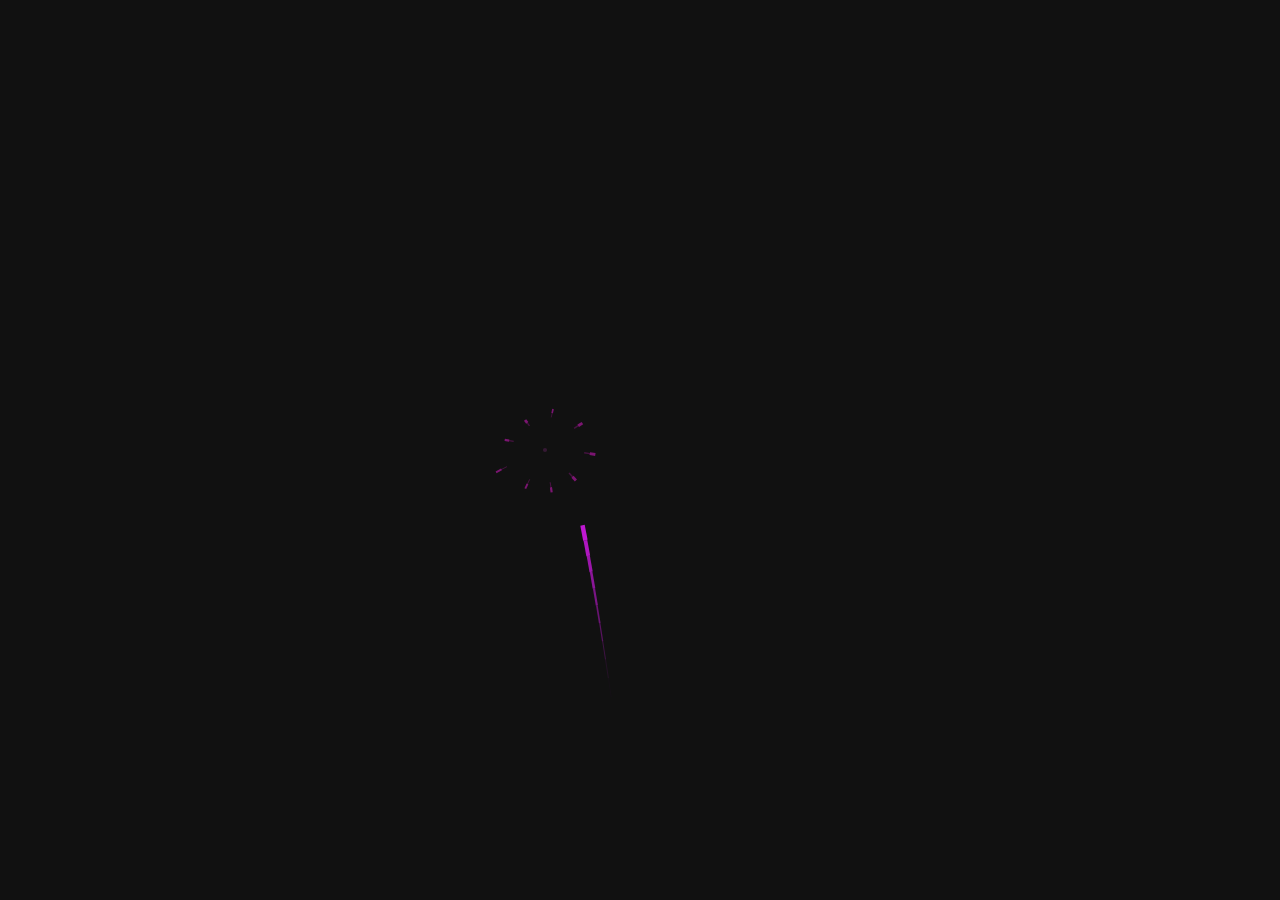
<file: index1.html>
<!DOCTYPE html>
<html lang="en">
<head>
    <meta charset="UTF-8">
    <meta name="viewport" content="width=device-width, initial-scale=1.0">
    <title>Document</title>
    <link rel="stylesheet" href="css/style1.css">
</head>
<body>
    <audio autoplay loop>
        <source src="img/sinhnhat.mp3" type="audio/mpeg">
      </audio>
    <a href="index.html"><canvas id=c></canvas></a>
    <script src="js/main1.js"></script>
</body>
</html>
</file>
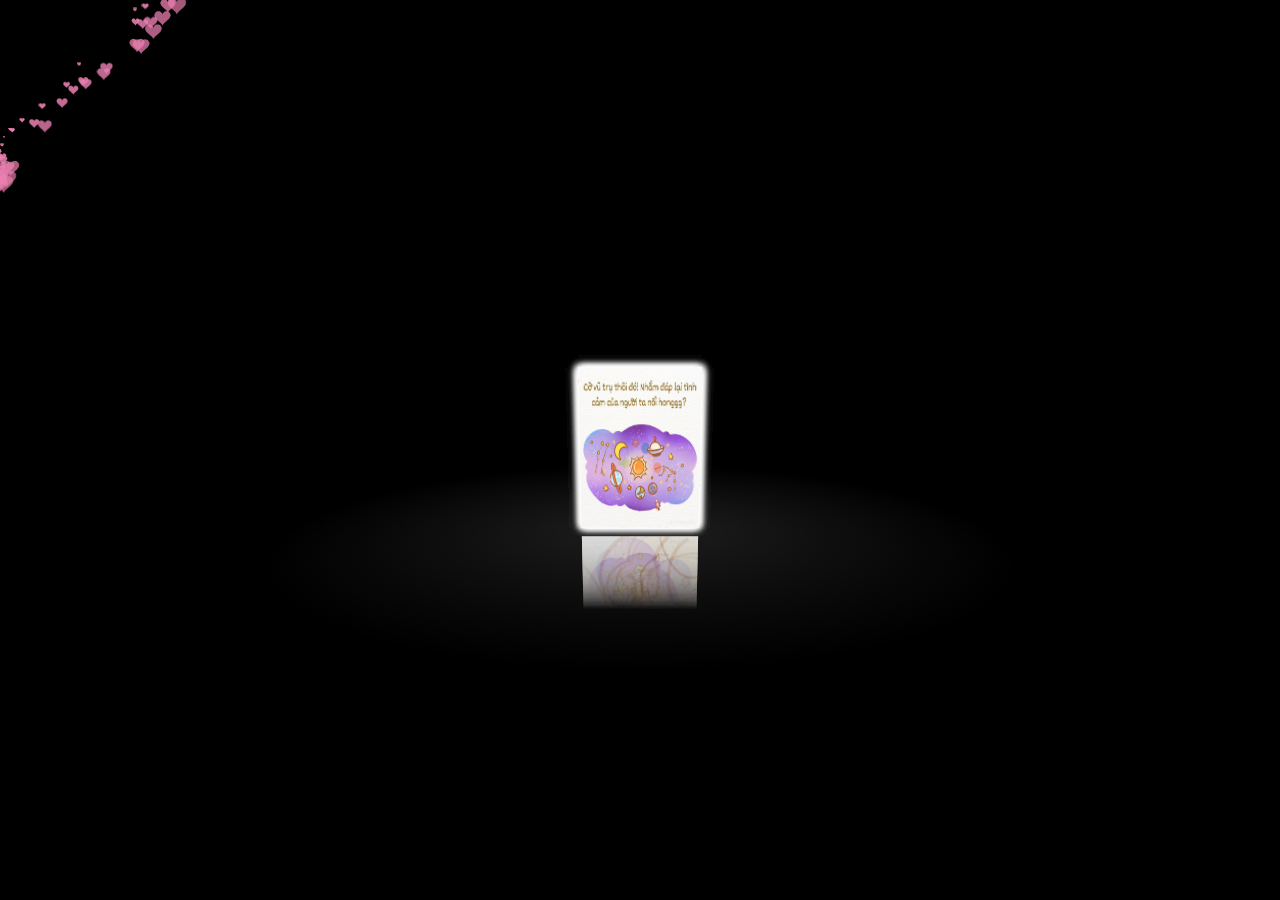
<file: index2.html>
<!DOCTYPE html>
<html lang="en">

<head>
    <meta charset="UTF-8" />
    <meta http-equiv="X-UA-Compatible" content="IE=edge" />
    <meta name="viewport" content="width=device-width, initial-scale=1.0" />
    <title>Document</title>
    <link rel="stylesheet" href="css/style2.css">
</head>

<body>
    <audio autoplay loop>
        <source src="img/teddy.mp3" type="audio/mpeg">
    </audio>
    <a href="index.html"><canvas id="pinkboard"></canvas> </a>
    <div id="drag-container">
        <div id="spin-container">
            <img src="img/13.jpg" alt="" />
            <img src="img/14.jpg" alt="" />
            <img src="img/15.jpg" alt="" />
            <img src="img/16.jpg" alt="" />
            <img src="img/17.jpg" alt="" />
            <img src="img/18.jpg" alt="" />
            <img src="img/19.jpg" alt="" />
        </div>
        <div id="ground"></div>
    </div>
    <script src="js/main2.js"></script>
</body>

</html>
</file>
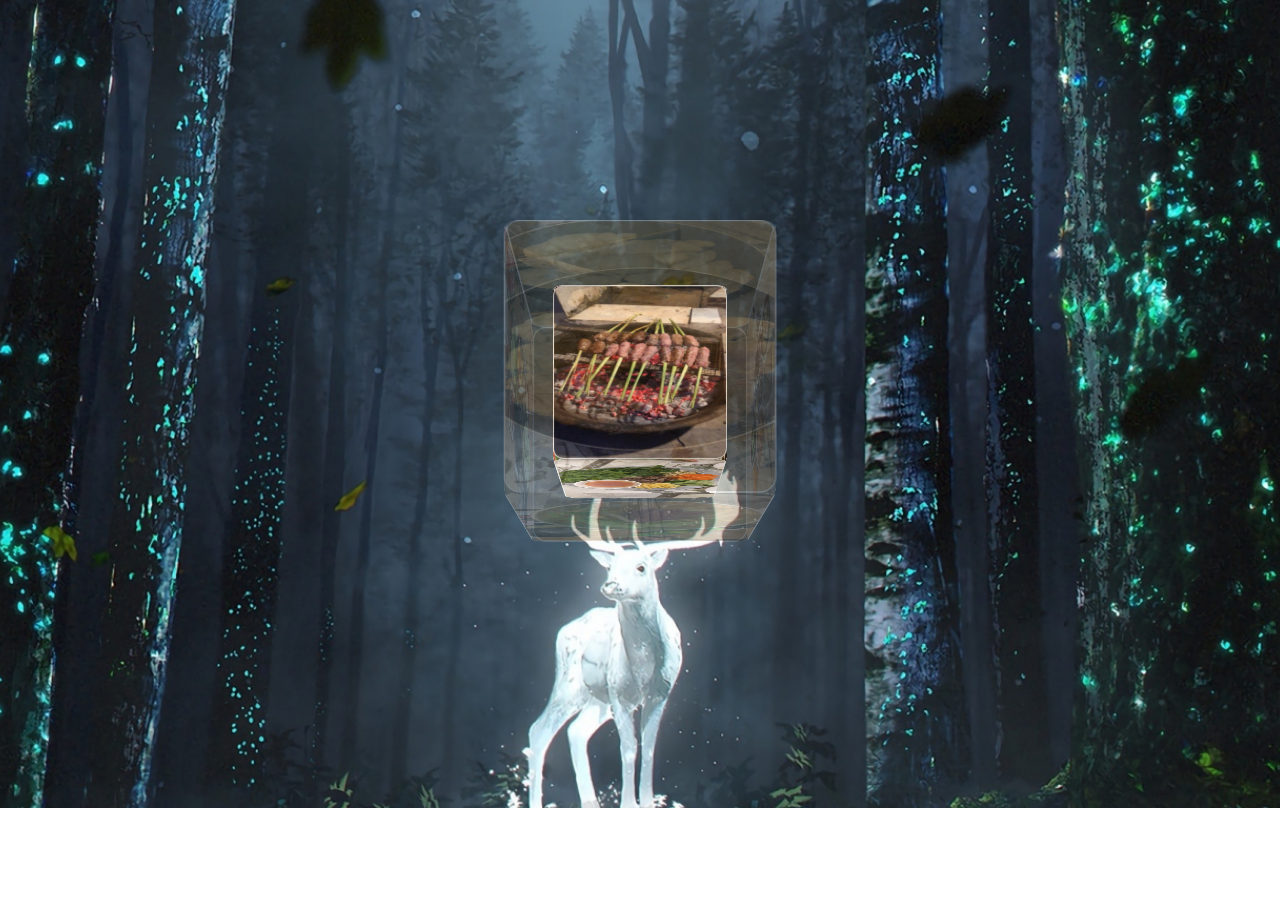
<file: index3.html>
<!DOCTYPE html>
<html lang="vi">

<head>
  <meta http-equiv="Content-Type" content="text/html; charset=utf-8" />
  <title>SlideShow</title>
  <meta http-equiv="X-UA-Compatible" content="IE=edge" />
  <meta name="viewport" content="width=device-width, initial-scale=1.0" />
  <link rel="stylesheet" href="css/style3.css" type="text/css" media="screen" />

</head>

<body onload="timedCount()">
  <audio autoplay loop>
    <source src="img/letgo.mp3" type="audio/mpeg">
  </audio>
  <a href="index.html">
    <div id="container">
      <div id="stage">
        <div id="shape" class="cube backfaces">
          <div class="plane one"></div>
          <div class="plane two"></div>
          <div class="plane three"></div>
          <div class="plane four"></div>
          <div class="plane five"></div>
          <div class="plane six"></div>
          <div class="plane seven"></div>
          <div class="plane eight"></div>
          <div class="plane nine"></div>
          <div class="plane ten"></div>
          <div class="plane eleven"></div>
          <div class="plane twelve"></div>
        </div>
      </div>
    </div>
  </a>
  <script src="js/main3.js"></script>
</body>

</html>
</file>
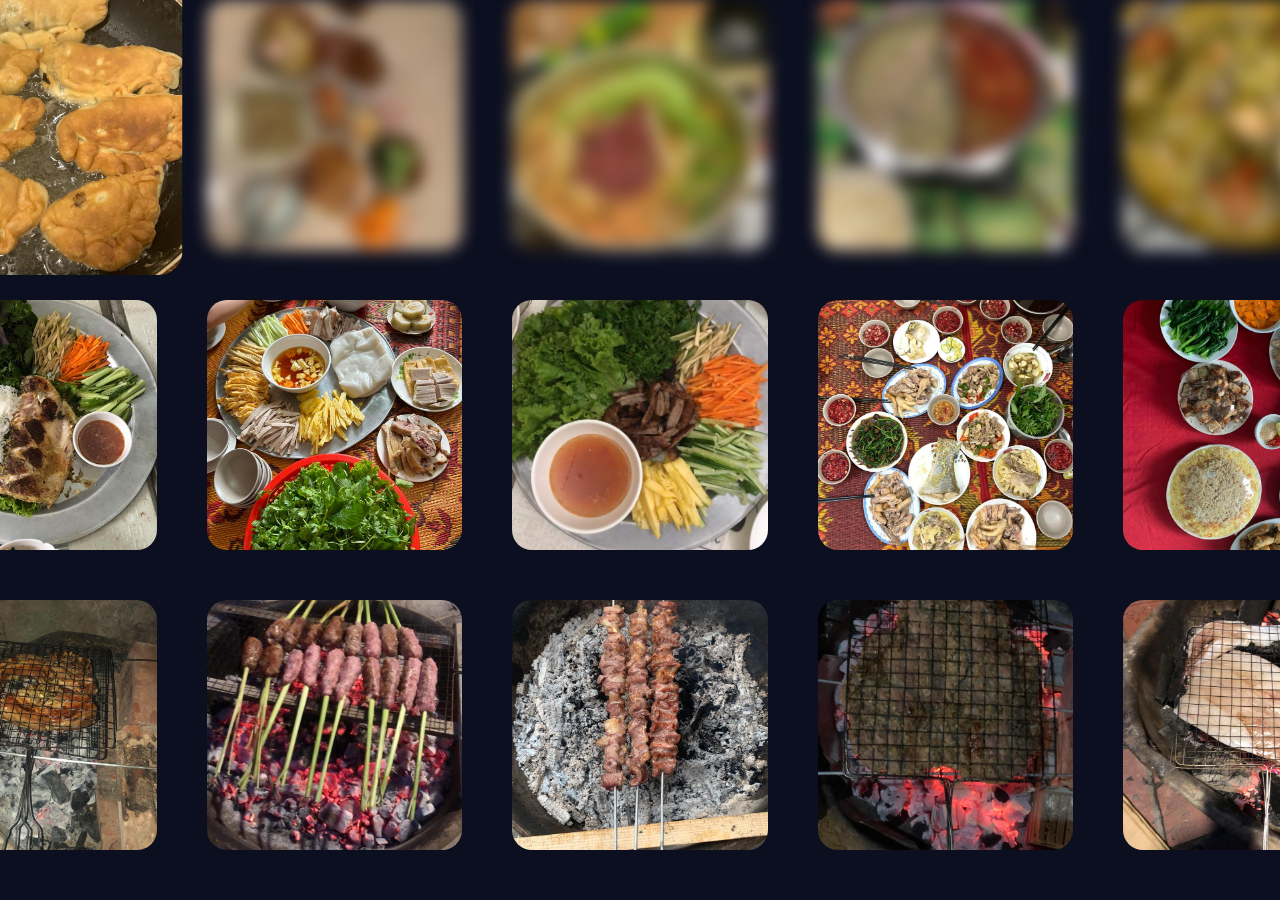
<file: index4.html>
</HTML>
<!DOCTYPE html>
<html lang="en">

<head>
  <meta charset="UTF-8">
  <meta name="viewport" content="width=device-width, initial-scale=1.0">
  <title>Document</title>
  <link href="https://cdn.jsdelivr.net/npm/bootstrap@5.2.3/dist/css/bootstrap.min.css" rel="stylesheet">
  <script src="https://cdn.jsdelivr.net/npm/bootstrap@5.2.3/dist/js/bootstrap.bundle.min.js"></script>
  <link rel="stylesheet" href="css/style4.css">

</head>

<body>
  <audio autoplay loop>
    <source src="img/LanternMiyuriRemix-Xomu-5887126.mp3" type="audio/mpeg">
  </audio>
  <a href="index.html">
    <div class="mt3">
      <div class="row ">
        <div class="list">
          <div class="item">
            <img src="img/2.jpg" alt="">
          </div>
          <div class="item">
            <img src="img/3.jpg" alt="">
          </div>
          <div class="item">
            <img src="img/6.jpg" alt="">
          </div>
          <div class="item">
            <img src="img/35.jpg" alt="">
          </div>
          <div class="item">
            <img src="img/36.jpg" alt="">
          </div>
        </div>
      </div>
      <div class="row">
        <div class="list">
          <div class="item">
            <img src="img/10.jpg" alt="">
          </div>
          <div class="item">
            <img src="img/11.jpg" alt="">
          </div>
          <div class="item">
            <img src="img/12.jpg" alt="">
          </div>
          <div class="item">
            <img src="img/31.jpg" alt="">
          </div>
          <div class="item">
            <img src="img/38.jpg" alt="">
          </div>
        </div>
      </div>
      <div class="row">
        <div class="list">
          <div class="item">
            <img src="img/4.jpg" alt="">
          </div>
          <div class="item">
            <img src="img/8.jpg" alt="">
          </div>
          <div class="item">
            <img src="img/32.jpg" alt="">
          </div>
          <div class="item">
            <img src="img/24.jpg" alt="">
          </div>
          <div class="item">
            <img src="img/26.jpg" alt="">
          </div>
        </div>
      </div>
    </div>
  </a>
  <script src="js/main4.js"></script>
</body>

</html>
</file>
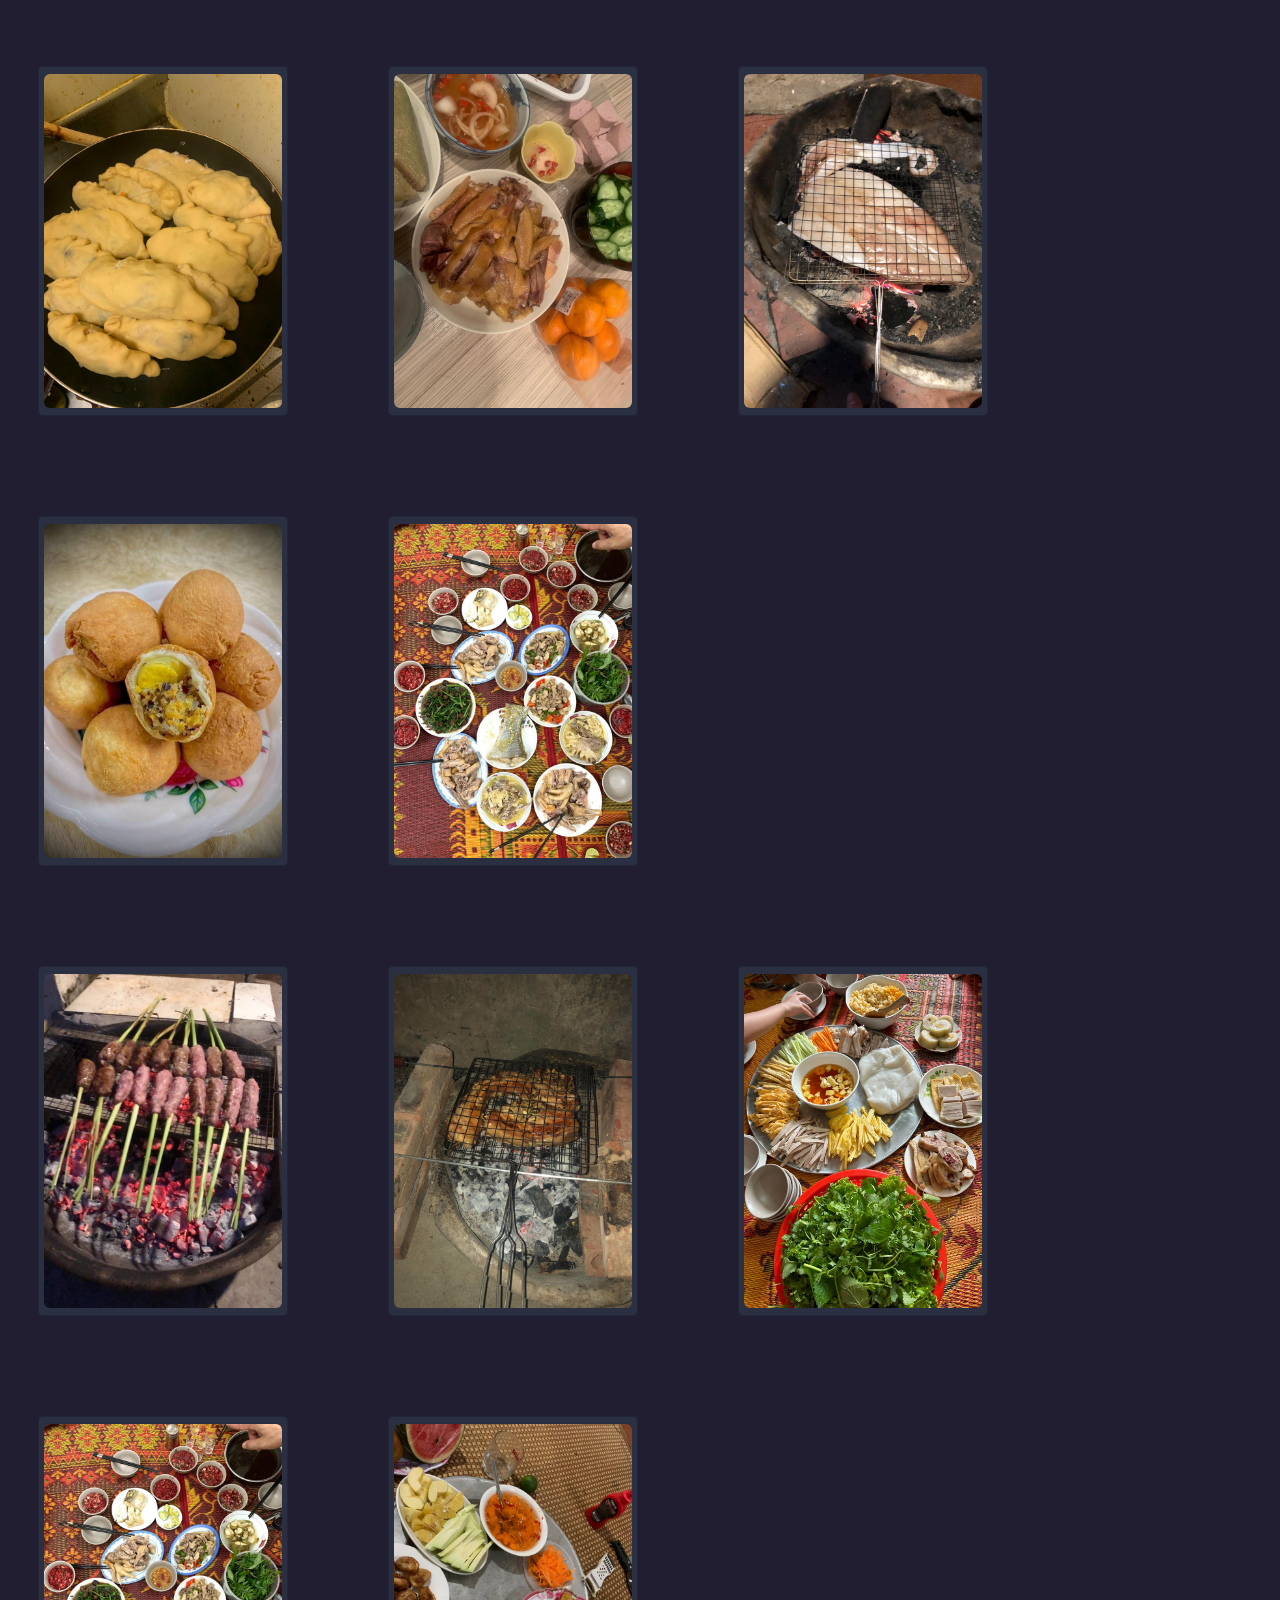
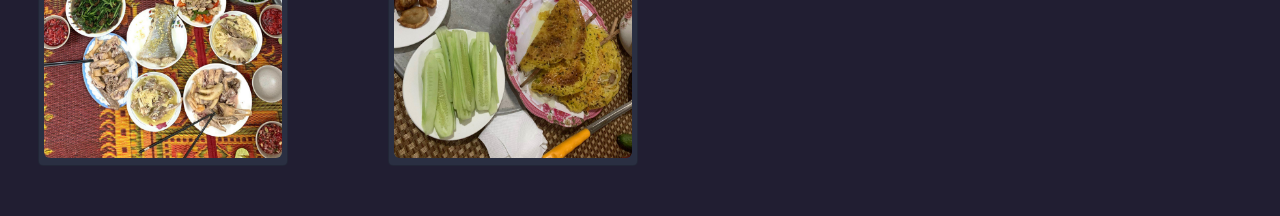
<file: index5.html>
<!DOCTYPE html>
<html lang="en">

<head>
    <meta charset="UTF-8">
    <meta name="viewport" content="width=device-width, initial-scale=1.0">
    <title>Document</title>
    <link href="https://cdn.jsdelivr.net/npm/bootstrap@5.2.3/dist/css/bootstrap.min.css" rel="stylesheet">
    <script src="https://cdn.jsdelivr.net/npm/bootstrap@5.2.3/dist/js/bootstrap.bundle.min.js"></script>
    <link rel="stylesheet" href="css/style5.css">
</head>

<body>
    <audio autoplay loop>
        <source src="img/WithYou.mp3" type="audio/mpeg">
      </audio>
    <a href="index.html">
        <div class="mt-3">
            <div class="row">
                <div class="card">
                    <img src="img/1.jpg">
                    <img src="img/2.jpg">
                </div>
                <div class="card">
                    <img src="img/20.jpg">
                    <img src="img/3.jpg">
                </div>
                <div class="card">
                    <img src="img/26.jpg">
                    <img src="img/27.jpg">
                </div>
                <div class="card">
                    <img src="img/34.jpg">
                    <img src="img/37.jpg">
                </div>
                <div class="card">
                    <img src="img/31.jpg">
                    <img src="img/38.jpg">
                </div>
            </div>
            <div class="row">
                <div class="card">
                    <img src="img/8.jpg">
                    <img src="img/9.jpg">
                </div>
                <div class="card">
                    <img src="img/4.jpg">
                    <img src="img/24.jpg">
                </div>
                <div class="card">
                    <img src="img/11.jpg">
                    <img src="img/12.jpg">
                </div>
                <div class="card">
                    <img src="img/31.jpg">
                    <img src="img/10.jpg">
                </div>
                <div class="card">
                    <img src="img/39.jpg">
                    <img src="img/33.jpg">
                </div>
            </div>
        </div>
    </a>

</body>

</html>
</file>
<file: css/style1.css>
canvas {
    position: absolute;
    top: 0;
    left: 0;
}

body {
    overflow: hidden;
}
</file>
<file: css/style2.css>
* {
    margin: 0;
    padding: 0;
}

.frame {
    width: 30px;
    height: 30px;
}

canvas {
    position: absolute;
    width: 100%;
    height: 100%;
}

html,
body {
    height: 100%;
    /* for touch screen */
    touch-action: none;
}

body {
    overflow: hidden;
    display: -webkit-box;
    display: -ms-flexbox;
    display: flex;
    background: #111;
    -webkit-perspective: 1000px;
    perspective: 1000px;
    -webkit-transform-style: preserve-3d;
    transform-style: preserve-3d;
}

#drag-container,
#spin-container {
    position: relative;
    display: -webkit-box;
    display: -ms-flexbox;
    display: flex;
    margin: auto;
    -webkit-transform-style: preserve-3d;
    transform-style: preserve-3d;
    -webkit-transform: rotateX(-10deg);
    transform: rotateX(-10deg);
}

#drag-container img,
#drag-container video {
    -webkit-transform-style: preserve-3d;
    transform-style: preserve-3d;
    position: absolute;
    left: 0;
    top: 0;
    width: 100%;
    height: 100%;
    line-height: 200px;
    font-size: 50px;
    text-align: center;
    -webkit-box-shadow: 0 0 8px #fff;
    box-shadow: 0 0 8px #fff;
    -webkit-box-reflect: below 10px linear-gradient(transparent, transparent, #0005);
}

#drag-container img:hover,
#drag-container video:hover {
    -webkit-box-shadow: 0 0 15px #fffd;
    box-shadow: 0 0 15px #fffd;
    -webkit-box-reflect: below 10px linear-gradient(transparent, transparent, #0007);
}

#drag-container p {
    font-family: Serif;
    position: absolute;
    top: 100%;
    left: 50%;
    -webkit-transform: translate(-50%, -50%) rotateX(90deg);
    transform: translate(-50%, -50%) rotateX(90deg);
    color: #fff;
}

#ground {
    width: 900px;
    height: 900px;
    position: absolute;
    top: 100%;
    left: 50%;
    -webkit-transform: translate(-50%, -50%) rotateX(90deg);
    transform: translate(-50%, -50%) rotateX(90deg);
    background: -webkit-radial-gradient(center center, farthest-side, #9993, transparent);
}

#music-container {
    position: absolute;
    top: 0;
    left: 0;
}

@-webkit-keyframes spin {
    from {
        -webkit-transform: rotateY(0deg);
        transform: rotateY(0deg);
    }

    to {
        -webkit-transform: rotateY(360deg);
        transform: rotateY(360deg);
    }
}

@keyframes spin {
    from {
        -webkit-transform: rotateY(0deg);
        transform: rotateY(0deg);
    }

    to {
        -webkit-transform: rotateY(360deg);
        transform: rotateY(360deg);
    }
}

@-webkit-keyframes spinRevert {
    from {
        -webkit-transform: rotateY(360deg);
        transform: rotateY(360deg);
    }

    to {
        -webkit-transform: rotateY(0deg);
        transform: rotateY(0deg);
    }
}

@keyframes spinRevert {
    from {
        -webkit-transform: rotateY(360deg);
        transform: rotateY(360deg);
    }

    to {
        -webkit-transform: rotateY(0deg);
        transform: rotateY(0deg);
    }
}

html,
body {
    overflow: hidden;
    padding: 0;
    margin: 0;
    background: #000;
}

canvas {
    position: absolute;
    width: 100%;
    height: 100%;
}

canvas {
    /* top: 50%; left: 50%; */
    z-index: 1;
    display: block;
    position: absolute;
    transform: translate(-50%, -50%);
    animation: heart 1.5s ease infinite;
}

@keyframes heart {
    0% {
        transform: scale(1);
    }

    30% {
        transform: scale(0.8);
    }

    /* 60% { transform: scale(1.2); } */
    100% {
        transform: scale(1);
    }
}
</file>
<file: css/style3.css>
body {
    background-image: url("../img/background.jpg");
    background-size: cover;
    background-repeat: no-repeat;
    background-position: center top;
    -webkit-transition: 3s;
    margin: 0;
    padding: 0;
  }
  
  #container {
    width: 100%;
    height: 708px;
    margin-top: 100px;
    -webkit-perspective: 1000;
    -webkit-perspective-origin: 50% 620px;
  }
  
  #stage {
    width: 100%;
    height: 100%;
    -webkit-transition: -webkit-transform 2s;
    -webkit-transform-style: preserve-3d;
  }
  
  #shape {
    position: relative;
    top: 200px;
    margin: auto;
    height: 200px;
    width: 200px;
    -webkit-transform-style: preserve-3d;
  }
  
  .plane {
    position: absolute;
    height: 200px;
    width: 200px;
    border: 1px solid white;
    -webkit-border-radius: 12px;
    -webkit-box-sizing: border-box;
    text-align: center;
    font-family: Times, serif;
    font-size: 124pt;
    color: black;
    background-color: rgba(255, 255, 255, 0.6);
    -webkit-transition: -webkit-transform 2s, opacity 2s;
    -webkit-backface-visibility: hidden;
  }
  
  #shape.backfaces .plane {
    -webkit-backface-visibility: visible;
  }
  
  #shape {
    -webkit-animation: spin 8s infinite linear;
  }
  
  @-webkit-keyframes spin {
    from {
      -webkit-transform: rotateY(0);
    }
  
    to {
      -webkit-transform: rotateY(360deg);
    }
  }
  
  .one {
    background-image: url(../img/1.jpg);
    background-size: 100% 100%;
    background-repeat: no-repeat;
  }
  
  .two {
    background-image: url(../img/2.jpg);
    background-size: 100% 100%;
    background-repeat: no-repeat;
  }
  
  .three {
    background-image: url(../img/3.jpg);
    background-size: 100% 100%;
    background-repeat: no-repeat;
  }
  
  .four {
    background-image: url(../img/4.jpg);
    background-size: 100% 100%;
    background-repeat: no-repeat;
  }
  
  .five {
    background-image: url(../img/5.jpg);
    background-size: 100% 100%;
    background-repeat: no-repeat;
  }
  
  .six {
    background-image: url(../img/6.jpg);
    background-size: 100% 100%;
    background-repeat: no-repeat;
  }
  
  .seven {
    background-image: url(../img/7.jpg);
    background-size: 100% 100%;
    background-repeat: no-repeat;
  }
  
  .eight {
    background-image: url(../img/8.jpg);
    background-size: 100% 100%;
    background-repeat: no-repeat;
  }
  
  .nine {
    background-image: url(../img/9.jpg);
    background-size: 100% 100%;
    background-repeat: no-repeat;
  }
  
  .ten {
    background-image: url(../img/10.jpg);
    background-size: 100% 100%;
    background-repeat: no-repeat;
  }
  
  .eleven {
    background-image: url(../img/11.jpg);
    background-size: 100% 100%;
    background-repeat: no-repeat;
  }
  
  .twelve {
    background-image: url(../img/12.jpg);
    background-size: 100% 100%;
    background-repeat: no-repeat;
  }
  
  .cube>.one {
    opacity: 0.2;
    -webkit-transform: scale3d(1.2, 1.2, 1.2) rotateX(90deg) translateZ(100px);
  }
  
  .cube>.two {
    opacity: 0.2;
    -webkit-transform: scale3d(1.2, 1.2, 1.2) translateZ(100px);
  }
  
  .cube>.three {
    opacity: 0.2;
    -webkit-transform: scale3d(1.2, 1.2, 1.2) rotateY(90deg) translateZ(100px);
  }
  
  .cube>.four {
    opacity: 0.2;
    -webkit-transform: scale3d(1.2, 1.2, 1.2) rotateY(180deg) translateZ(100px);
  }
  
  .cube>.five {
    opacity: 0.2;
    -webkit-transform: scale3d(1.2, 1.2, 1.2) rotateY(-90deg) translateZ(100px);
  }
  
  .cube>.six {
    opacity: 0.2;
    -webkit-transform: scale3d(1.2, 1.2, 1.2) rotateX(-90deg) translateZ(100px) rotate(180deg);
  }
  
  #shape:hover.cube>.one,
  .autoLoad>.one {
    opacity: 0.9;
    -webkit-transform: scale3d(1.5, 1.5, 1.5) rotateX(90deg) translateZ(130px);
  }
  
  #shape:hover.cube>.two,
  .autoLoad>.two {
    opacity: 0.9;
    -webkit-transform: scale3d(1.5, 1.5, 1.5) translateZ(150px);
  }
  
  #shape:hover.cube>.three,
  .autoLoad>.three {
    opacity: 0.9;
    -webkit-transform: scale3d(1.5, 1.5, 1.5) rotateY(90deg) translateZ(150px);
  }
  
  #shape:hover.cube>.four,
  .autoLoad>.four {
    opacity: 0.9;
    -webkit-transform: scale3d(1.5, 1.5, 1.5) rotateY(180deg) translateZ(150px);
  }
  
  #shape:hover.cube>.five,
  .autoLoad>.five {
    opacity: 0.9;
    -webkit-transform: scale3d(1.5, 1.5, 1.5) rotateY(-90deg) translateZ(150px);
  }
  
  #shape:hover.cube>.six,
  .autoLoad>.six {
    opacity: 0.9;
    -webkit-transform: scale3d(1.5, 1.5, 1.5) rotateX(-90deg) translateZ(130px) rotate(180deg);
  }
  
  .cube>.seven,
  .autoLoad>.seven {
    -webkit-transform: scale3d(0.8, 0.8, 0.8) rotateX(90deg) translateZ(100px) rotate(180deg);
  }
  
  .cube>.eight,
  .autoLoad>.eight {
    -webkit-transform: scale3d(0.8, 0.8, 0.8) translateZ(100px);
  }
  
  .cube>.nine,
  .autoLoad>.nine {
    -webkit-transform: scale3d(0.8, 0.8, 0.8) rotateY(90deg) translateZ(100px);
  }
  
  .cube>.ten,
  .autoLoad>.ten {
    -webkit-transform: scale3d(0.8, 0.8, 0.8) rotateY(180deg) translateZ(100px);
  }
  
  .cube>.eleven,
  .autoLoad>.eleven {
    -webkit-transform: scale3d(0.8, 0.8, 0.8) rotateY(-90deg) translateZ(100px);
  }
  
  .cube>.twelve,
  .autoLoad>.twelve {
    -webkit-transform: scale3d(0.8, 0.8, 0.8) rotateX(-90deg) translateZ(100px);
  }
  
  .ring>.one {
    -webkit-transform: translateZ(380px);
  }
  
  .ring>.two {
    -webkit-transform: rotateY(30deg) translateZ(380px);
  }
  
  .ring>.three {
    -webkit-transform: rotateY(60deg) translateZ(380px);
  }
  
  .ring>.four {
    -webkit-transform: rotateY(90deg) translateZ(380px);
  }
  
  .ring>.five {
    -webkit-transform: rotateY(120deg) translateZ(380px);
  }
  
  .ring>.six {
    -webkit-transform: rotateY(150deg) translateZ(380px);
  }
  
  .ring>.seven {
    -webkit-transform: rotateY(180deg) translateZ(380px);
  }
  
  .ring>.eight {
    -webkit-transform: rotateY(210deg) translateZ(380px);
  }
  
  .ring>.nine {
    -webkit-transform: rotateY(-120deg) translateZ(380px);
  }
  
  .ring>.ten {
    -webkit-transform: rotateY(-90deg) translateZ(380px);
  }
  
  .ring>.eleven {
    -webkit-transform: rotateY(300deg) translateZ(380px);
  }
  
  .ring>.twelve {
    -webkit-transform: rotateY(330deg) translateZ(380px);
  }
</file>
<file: css/style4.css>
body{
  background-color: #0C0F20;
  margin: 0;
  min-height: 100vh;
  display: flex;
  justify-content: center;
  align-items: center;
}
.list{
  width: 1500px;
  height: 300px;
  display: grid;
  grid-template-columns: repeat(5, 1fr);
  grid-template-rows: 250px;
  gap: 50px;
}
.list .item img{
  width: 100%;
  height: 100%;
  border-radius: 20px;
  object-fit: cover;
  transition: 0.5s;
}
.list .item:hover img{
  transform: scale(1.2);
}
.list .item{
  color: #c7c3c3;
  font-family: Poppins;
  position: relative;
  transition: 0.5s;
}
.list .item:hover .content{
  opacity: 1;
  transform: translateY(0);
}
.list:hover .item:not(:hover){
  filter: blur(8px);
}
</file>
<file: css/style5.css>
@import url('https://fonts.googleapis.com/css2?family=Sacramento&display=swap');

:root {
    --black: #211E32;
    --dark: #2A2F42;
    --green: #5AFE72;
    --white: #ffffff;
    --purple: #9A3BBA;
    --danger: #FE4E56;
    --yellow: #fbff22;
}

@property --rotate {
    syntax: "<angle>";
    initial-value: 0deg;
    inherits: false;
}

body {
    min-height: 100vh;
    background: var(--black);
    display: flex;
    align-items: center;
    justify-content: center;
    margin: 0;
}

.card {
    position: relative;
    background: var(--dark);
    width: 250px;
    height: 350px;
    padding: 3px;
    border-radius: 5px;
    margin: 50px;
    transition: 0.5s;
}

.card::before,
.card::after {
    position: absolute;
    width: 104%;
    height: 102%;
    top: -1%;
    left: -2%;
    content: "";
    border-radius: 6px;
    background-image: linear-gradient(var(--rotate),
            var(--purple), var(--danger));
    z-index: -1;
    transition: opacity 0.5s;
    animation: none;
    opacity: 0;
}

.card::after {
    filter: blur(40px);
}

.card:hover::before,
.card:hover::after {
    opacity: 1;
    animation: spin 1.5s linear infinite;
}

@keyframes spin {
    0% {
        --rotate: 0deg;
    }

    100% {
        --rotate: 360deg;
    }
}

.card img:nth-child(1) {
    position: absolute;
    bottom: 2%;
    left: 2%;
    width: 96%;
    height: 96%;
    border-radius: 6px;
    object-fit: cover;
    opacity: 1;
    transition: opacity 0.5s ease-in-out;
}

.card:hover img:nth-child(1) {
    opacity: 0;
}

.card img:nth-child(2) {
    position: absolute;
    bottom: 0%;
    width: 100%;
    height: 100%;
    left: 0%;
    opacity: 0;
    transition: opacity 0.5s ease-in-out;
}

.card:hover img:nth-child(2) {
    opacity: 1;
}

.card1:hover {
    background-color: transparent;
}
</file>
